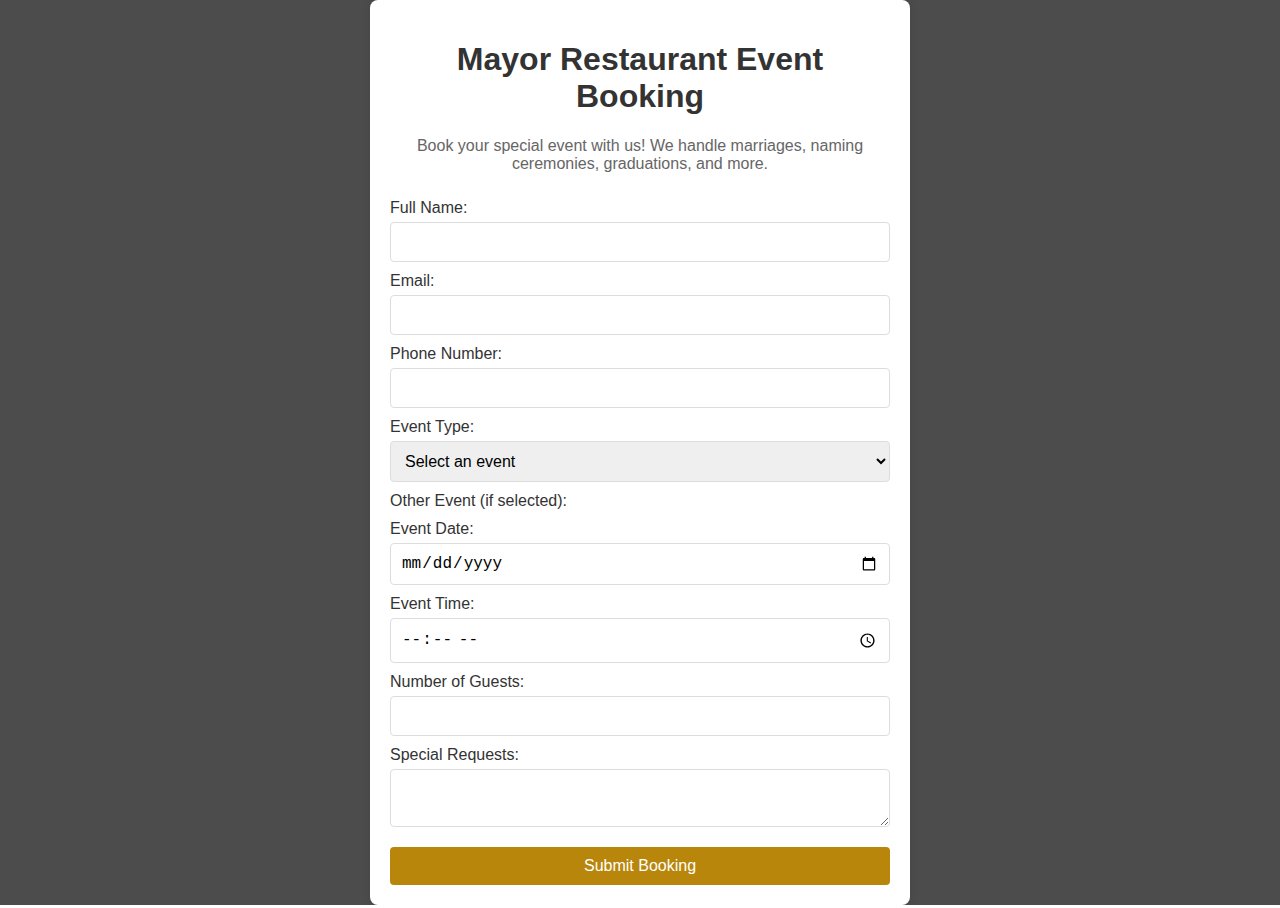
<file: event.html>
<!-- booking.html -->
<!DOCTYPE html>
<html lang="en">
<head>
    <meta charset="UTF-8">
    <meta name="viewport" content="width=device-width, initial-scale=1.0">
    <title>Mayor Restaurant Event Booking</title>
    <link rel="stylesheet" href="event.css">
</head>
<body>
    <div class="container">
        <h1>Mayor Restaurant Event Booking</h1>
        <p>Book your special event with us! We handle marriages, naming ceremonies, graduations, and more.</p>
        
        <form id="bookingForm">
            <label for="name">Full Name:</label>
            <input type="text" id="name" name="name" required>
            
            <label for="email">Email:</label>
            <input type="email" id="email" name="email" required>
            
            <label for="phone">Phone Number:</label>
            <input type="tel" id="phone" name="phone" required>
            
            <label for="eventType">Event Type:</label>
            <select id="eventType" name="eventType" required>
                <option value="">Select an event</option>
                <option value="marriage">Marriage</option>
                <option value="naming">Naming Ceremony</option>
                <option value="graduation">Graduation</option>
                <option value="other">Other</option>
            </select>
            
            <label for="otherEvent">Other Event (if selected):</label>
            <input type="text" id="otherEvent" name="otherEvent" style="display: none;">
            
            <label for="date">Event Date:</label>
            <input type="date" id="date" name="date" required>
            
            <label for="time">Event Time:</label>
            <input type="time" id="time" name="time" required>
            
            <label for="guests">Number of Guests:</label>
            <input type="number" id="guests" name="guests" min="1" required>
            
            <label for="requests">Special Requests:</label>
            <textarea id="requests" name="requests"></textarea>
            
            <button type="submit">Submit Booking</button>
        </form>
        
        <div id="confirmation" style="display: none;">
            <h2>Booking Confirmed!</h2>
            <p>Thank you for booking with Mayor Restaurant. We will contact you shortly.</p>
        </div>
    </div>
    
    <script src="event.js"></script>
</body>
</html>
</file>
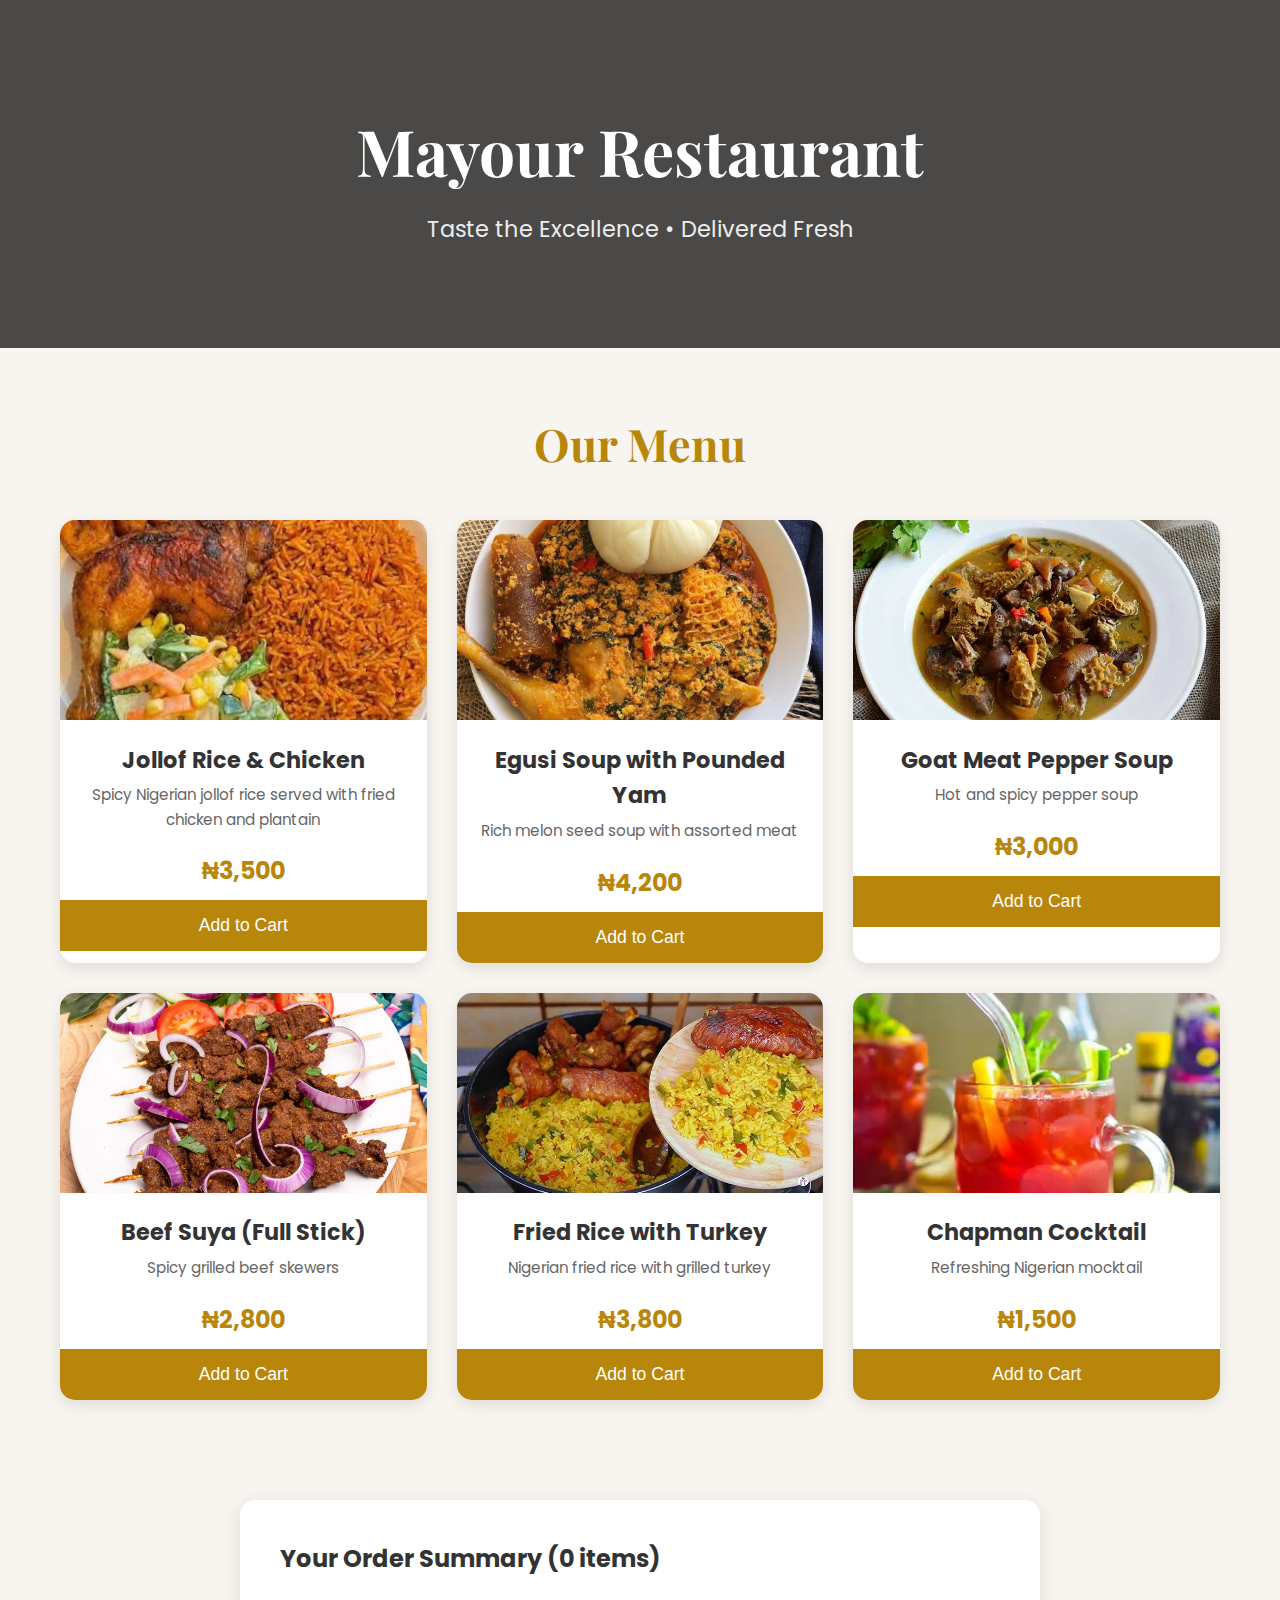
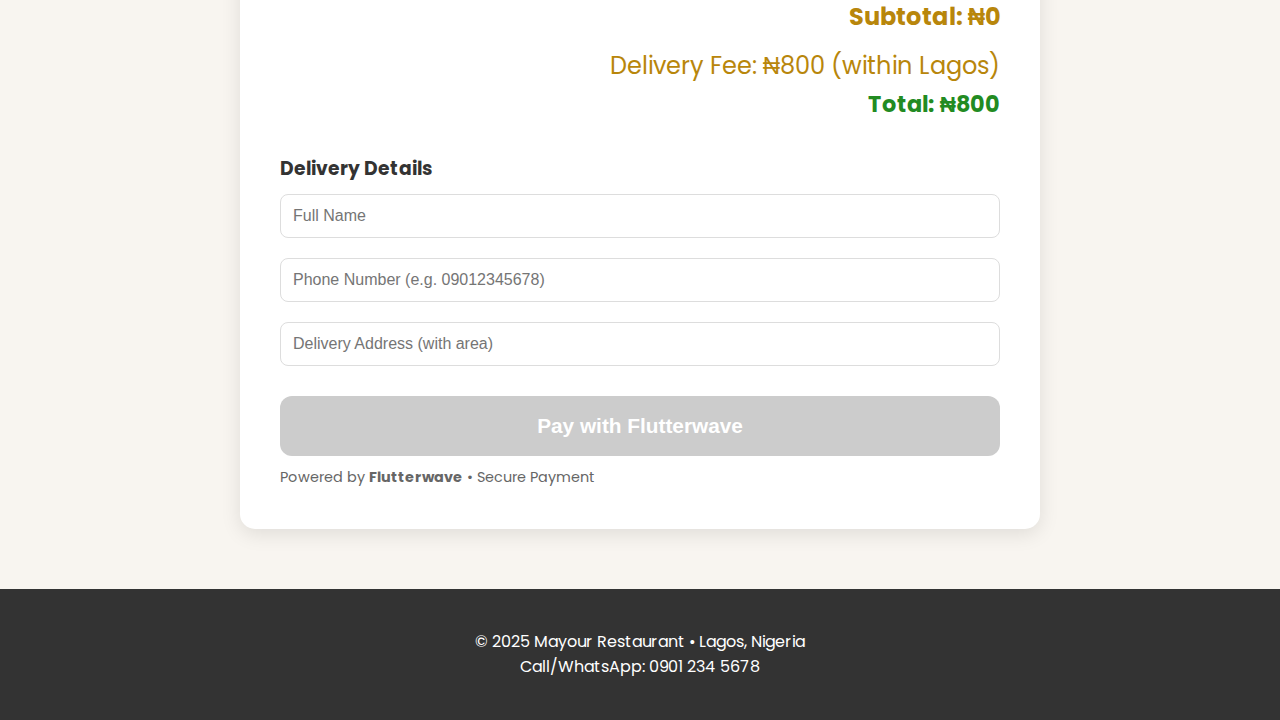
<file: mayour/mayour.html>
<!DOCTYPE html>
<html lang="en">
<head>
    <meta charset="UTF-8">
    <meta name="viewport" content="width=device-width, initial-scale=1.0">
    <title>Mayour Restaurant - Order & Pay</title>
    <link rel="stylesheet" href="mayour.css">
    <link href="https://fonts.googleapis.com/css2?family=Playfair+Display:wght@700&family=Poppins:wght@400;500;600&display=swap" rel="stylesheet">
    
    <!-- Flutterwave Inline Script -->
    <script src="https://api.ravepay.co/flwv3-pug/getpaidx/api/flwpbf-inline.js"></script>
</head>
<body>
    <header>
        <div class="container">
            <h1>Mayour Restaurant</h1>
            <p class="tagline">Taste the Excellence • Delivered Fresh</p>
        </div>
    </header>

    <main class="container">
        <section class="menu">
            <h2>Our Menu</h2>
            <div class="menu-grid">
                <!-- Menu Items (same as before) -->
                <div class="menu-item">
                    <img src="rice_chicken.jpg" alt="">
                    <h3>Jollof Rice & Chicken</h3>
                    <p class="description">Spicy Nigerian jollof rice served with fried chicken and plantain</p>
                    <div class="price">₦3,500</div>
                    <button class="add-to-cart" data-name="Jollof Rice & Chicken" data-price="3500">Add to Cart</button>
                </div>

                <div class="menu-item">
                    <img src="images/Nigerian-Egusi-Soup-with-Pounded-Yam-1024x1024.webp" alt="Egusi Soup">
                    <h3>Egusi Soup with Pounded Yam</h3>
                    <p class="description">Rich melon seed soup with assorted meat</p>
                    <div class="price">₦4,200</div>
                    <button class="add-to-cart" data-name="Egusi Soup with Pounded Yam" data-price="4200">Add to Cart</button>
                </div>

                <div class="menu-item">
                    <img src="images/pepper_soup.jpg" alt="Pepper Soup">
                    <h3>Goat Meat Pepper Soup</h3>
                    <p class="description">Hot and spicy pepper soup</p>
                    <div class="price">₦3,000</div>
                    <button class="add-to-cart" data-name="Goat Meat Pepper Soup" data-price="3000">Add to Cart</button>
                </div>

                <div class="menu-item">
                    <img src="images/suya.jpg" alt="Suya">
                    <h3>Beef Suya (Full Stick)</h3>
                    <p class="description">Spicy grilled beef skewers</p>
                    <div class="price">₦2,800</div>
                    <button class="add-to-cart" data-name="Beef Suya" data-price="2800">Add to Cart</button>
                </div>

                <div class="menu-item">
                    <img src="images/rice_turkey.jpg" alt="Fried Rice">
                    <h3>Fried Rice with Turkey</h3>
                    <p class="description">Nigerian fried rice with grilled turkey</p>
                    <div class="price">₦3,800</div>
                    <button class="add-to-cart" data-name="Fried Rice with Turkey" data-price="3800">Add to Cart</button>
                </div>

                <div class="menu-item">
                    <img src="images/cocktail.jpg" alt="Chapman">
                    <h3>Chapman Cocktail</h3>
                    <p class="description">Refreshing Nigerian mocktail</p>
                    <div class="price">₦1,500</div>
                    <button class="add-to-cart" data-name="Chapman Cocktail" data-price="1500">Add to Cart</button>
                </div>
            </div>
        </section>

        <!-- Cart & Checkout Section -->
        <section class="cart-section">
            <h2>Your Order Summary (<span id="cart-count">0</span> items)</h2>
            <div id="cart-items"></div>
            <div class="cart-total">
                <strong>Subtotal: ₦<span id="cart-total">0</span></strong>
                <p style="margin-top:10px; color:#b8860b;">Delivery Fee: ₦800 (within Lagos)</p>
                <strong style="font-size:1.4rem; color:#228B22;">Total: ₦<span id="final-total">800</span></strong>
            </div>

            <!-- Delivery Form -->
            <div class="delivery-form" style="margin-top:30px;">
                <h3>Delivery Details</h3>
                <input type="text" id="customer-name" placeholder="Full Name" required>
                <input type="tel" id="customer-phone" placeholder="Phone Number (e.g. 09012345678)" required>
                <input type="text" id="customer-address" placeholder="Delivery Address (with area)" required>
            </div>

            <button id="pay-btn" disabled>Pay with Flutterwave</button>
            <p style="font-size:0.9rem; margin-top:10px; color:#666;">
                Powered by <strong>Flutterwave</strong> • Secure Payment
            </p>
        </section>
    </main>

    <footer>
        <div class="container">
            <p>&copy; 2025 Mayour Restaurant • Lagos, Nigeria</p>
            <p>Call/WhatsApp: 0901 234 5678</p>
        </div>
    </footer>

    <script src="mayour.js"></script>
</body>
</html>
</file>
<file: event.css>
/* style.css */
body {
    font-family: Arial, sans-serif;
    background: linear-gradient(rgba(0,0,0,0.7), rgba(0,0,0,0.7)), url('https://via.placeholder.com/1600x600?text=Mayour+Restaurant') center/cover no-repeat;
    margin: 0;
    padding: 0;
    display: flex;
    justify-content: center;
    align-items: center;
    min-height: 100vh;
}

.container {
    background-color: white;
    padding: 20px;
    border-radius: 8px;
    box-shadow: 0 0 10px rgba(0, 0, 0, 0.1);
    width: 100%;
    max-width: 500px;
}

h1 {
    text-align: center;
    color: #333;
}

p {
    text-align: center;
    color: #666;
}

form {
    display: flex;
    flex-direction: column;
}

label {
    margin-top: 10px;
    color: #333;
}

input, select, textarea {
    padding: 10px;
    margin-top: 5px;
    border: 1px solid #ddd;
    border-radius: 4px;
    font-size: 16px;
}

button {
    margin-top: 20px;
    padding: 10px;
    background-color: #b8860b;;
    color: white;
    border: none;
    border-radius: 4px;
    cursor: pointer;
    font-size: 16px;
}

button:hover {
    background-color: #9f7305;
    transform: translateY(-3px);
}

#confirmation {
    text-align: center;
    margin-top: 20px;
}
</file>
<file: mayour/mayour.css>
/* Reset & Base Styles */
* {
    margin: 0;
    padding: 0;
    box-sizing: border-box;
}

body {
    font-family: 'Poppins', sans-serif;
    background-color: #f8f5f0;
    color: #333;
    line-height: 1.6;
}

.container {
    max-width: 1200px;
    margin: 0 auto;
    padding: 0 20px;
}

/* Header */
header {
    background: linear-gradient(rgba(0,0,0,0.7), rgba(0,0,0,0.7)), url('https://via.placeholder.com/1600x600?text=Mayour+Restaurant') center/cover no-repeat;
    color: white;
    text-align: center;
    padding: 100px 20px;
}

header h1 {
    font-family: 'Playfair Display', serif;
    font-size: 4rem;
    margin-bottom: 10px;
}

.tagline {
    font-size: 1.4rem;
    opacity: 0.9;
}

/* Menu */
.menu {
    padding: 60px 0;
    text-align: center;
}

.menu h2 {
    font-family: 'Playfair Display', serif;
    font-size: 2.8rem;
    margin-bottom: 40px;
    color: #b8860b;
}

.menu-grid {
    display: grid;
    grid-template-columns: repeat(auto-fit, minmax(300px, 1fr));
    gap: 30px;
}

.menu-item {
    background: white;
    border-radius: 15px;
    overflow: hidden;
    box-shadow: 0 5px 15px rgba(0,0,0,0.1);
    transition: transform 0.3s;
}

.menu-item:hover {
    transform: translateY(-10px);
}

.menu-item img {
    width: 100%;
    height: 200px;
    object-fit: cover;
}

.menu-item h3 {
    padding: 15px 20px 5px;
    font-size: 1.4rem;
    color: #333;
}

.description {
    padding: 0 20px;
    font-size: 0.95rem;
    color: #666;
    margin-bottom: 10px;
}

.price {
    font-size: 1.5rem;
    font-weight: bold;
    color: #b8860b;
    padding: 10px 20px;
}

.add-to-cart {
    width: 100%;
    padding: 15px;
    background-color: #b8860b;
    color: white;
    border: none;
    font-size: 1.1rem;
    cursor: pointer;
    transition: background 0.3s;
}

.add-to-cart:hover {
    background-color: #9f7300;
}

/* Cart */
.cart-section {
    background: white;
    padding: 40px;
    margin: 40px auto;
    border-radius: 15px;
    box-shadow: 0 5px 20px rgba(0,0,0,0.1);
    max-width: 800px;
}

.cart-section h2 {
    margin-bottom: 20px;
    color: #333;
}

#cart-items {
    margin-bottom: 20px;
}

.cart-item {
    display: flex;
    justify-content: space-between;
    padding: 12px 0;
    border-bottom: 1px solid #eee;
}

.cart-total {
    font-size: 1.5rem;
    text-align: right;
    margin: 20px 0;
    color: #b8860b;
}

#checkout-btn {
    width: 100%;
    padding: 15px;
    background-color: #228B22;
    color: white;
    border: none;
    font-size: 1.2rem;
    cursor: pointer;
    border-radius: 8px;
}

#checkout-btn:disabled {
    background-color: #aaa;
    cursor: not-allowed;
}

#checkout-btn:hover:not(:disabled) {
    background-color: #1a6b1a;
}

/* Footer */
footer {
    background: #333;
    color: white;
    text-align: center;
    padding: 40px 20px;
    margin-top: 60px;
}

/* Responsive */
@media (max-width: 768px) {
    header h1 {
        font-size: 3rem;
    }
    .menu-grid {
        grid-template-columns: 1fr;
    }
}

/* Add to your existing style.css */

.delivery-form input {
    width: 100%;
    padding: 12px;
    margin: 10px 0;
    border: 1px solid #ddd;
    border-radius: 8px;
    font-size: 1rem;
}

#pay-btn {
    width: 100%;
    padding: 18px;
    background: linear-gradient(45deg, #fe6c1d, #ff8c3a);
    color: white;
    border: none;
    font-size: 1.3rem;
    font-weight: bold;
    border-radius: 12px;
    cursor: pointer;
    margin-top: 20px;
    transition: all 0.3s;
}

#pay-btn:hover:not(:disabled) {
    transform: translateY(-3px);
    box-shadow: 0 10px 20px rgba(254, 108, 29, 0.3);
}

#pay-btn:disabled {
    background: #ccc;
    cursor: not-allowed;
    transform: none;
}
</file>
